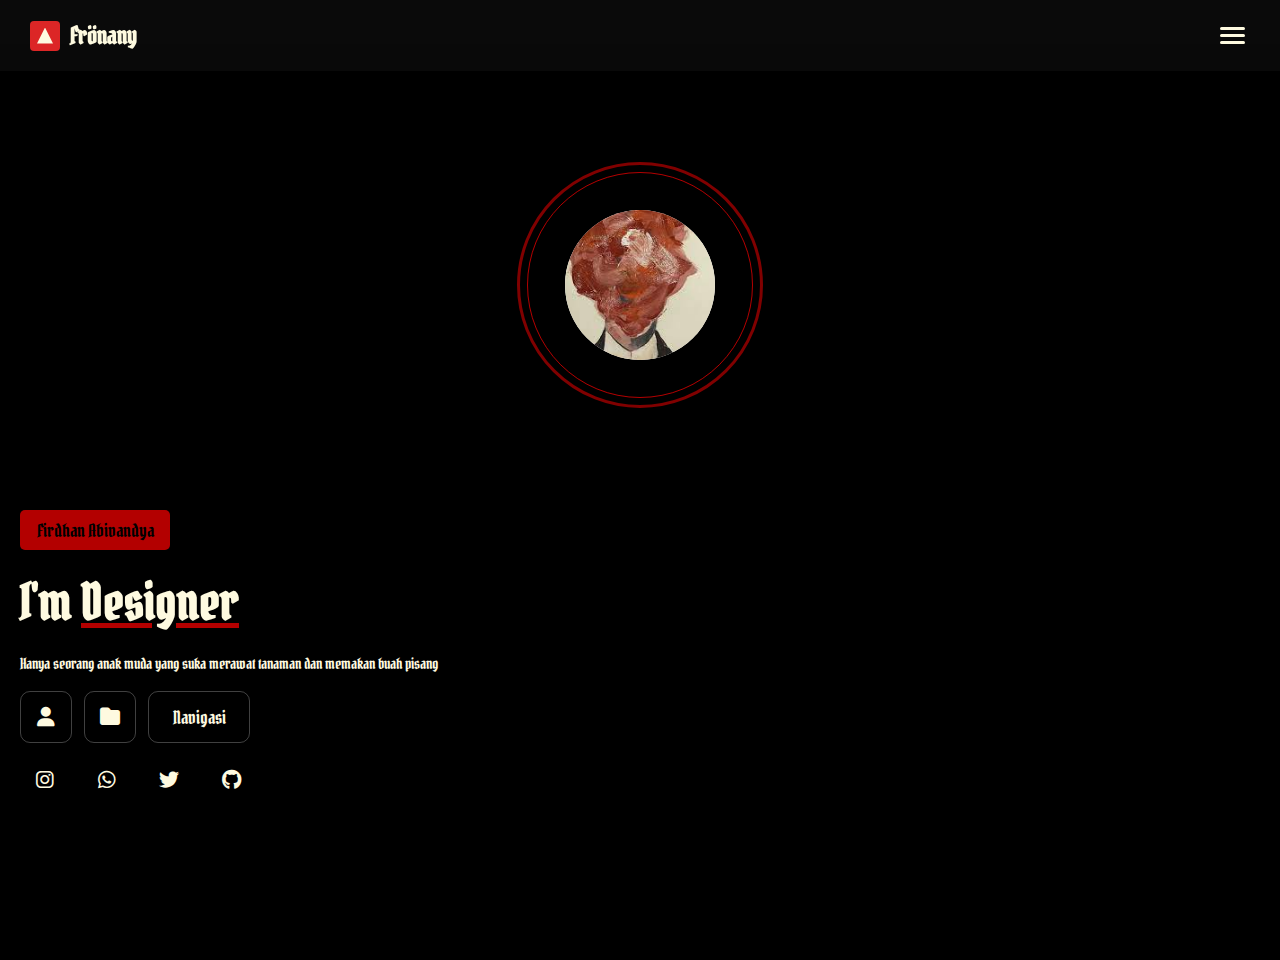
<file: Bagian-Home/index.html>
<!DOCTYPE html>
<html lang="en">
<head>
  <title>HOME</title>
    <link href="https://fonts.googleapis.com/css2?family=Pirata+One&display=swap" rel="stylesheet">
    
    <link rel="stylesheet" href="https://cdnjs.cloudflare.com/ajax/libs/font-awesome/6.5.1/css/all.min.css">
  <style>
    *, body, html {
      padding: 0;
      margin: 0;
    }
    
    body {
      background: #0a0a0a;
      font-family: sans-serif;
      font-family: 'Pirata One', cursive;
      color: #fefae0;
    }
  
    .Container {
      width: 100%;
      height: 100vh;
      background-color: black;
    }
    
    .Foto {
      display: flex;
      justify-content: center;
      align-items: center;
      background-color: black;
      width: 100%;
      height: 50vh;
    }
    
    .lingkaranFoto {
      display: flex;
      justify-content: center;
      align-items: center;
      height: 180px;
      width: 180px;
      border-radius: 50%;
      border: 3px solid rgba(255, 0, 0, 0.50);
      padding: 30px;
    }
    
    .lingkaran2 {
      display: flex;
      justify-content: center;
      align-items: center;
      height: 150px;
      width: 150px;
      border-radius: 50%;
      border: 1px solid rgba(255, 0, 0, 0.70);
      padding: 37px;
    }
    
    .img {
      height: 150px;
      width: 150px;
      border-radius: 100%;
      background-color: white;
      overflow: hidden;
    }
    
    .img img {
      height: 270px;
      width: auto;
      object-fit: cover;
      transform: translate(0%, -20%);
    }
    
    .section {
      padding-left: 20px;
    }
    
    .nama {
      display: flex;
      justify-content: center;
      align-items: center;
      height: 40px;
      width: 150px;
      background-color: rgba(255, 0, 0, 0.70);
      border-radius: 5px;
      color: black;
      font-size: 18px;
    }
    
    .teks, .paragraf {
      margin-top: 20px;
    }
    
    .Head h1 {
      font-size: 50px;
    }
    
    .Head span {
      text-decoration: underline;
      text-decoration-color: rgba(255, 0, 0, 0.70);
    }
    
    .paragraf p {
      font-size: 15px;
    }
    
    .tombol {
      display: flex;
      flex-wrap: wrap;
      justify-content: flex-start;
      align-content: center;
      background-color: transparent;
      width: 250px;
      height: 150px;
      /* border: 1px solid white; */
      gap: 12px;
    }
    
    .kotak {
      display: flex;
      justify-content: center;
      align-items: center;
      height: 50px;
      width: 50px;
      border: 1px solid rgba(255, 255, 255, 0.25);
      border-radius: 10px;
      text-decoration: none;
      font-size: 20px;
      color: #fefae0;
    }
    
    .l {
      border: none;
    }
    
    .lebar {
      display: flex;
      font-size: 18px;
      justify-content: center;
      align-items: center;
      height: 50px;
      width: 100px;
      border: 1px solid rgba(255, 255, 255, 0.25);
      border-radius: 10px;
      color: #fefae0;
      text-decoration: none;
      
    }
    
    .kotak:hover,
    .lebar:hover {
      background-color: red;
    }

     body {
          font-family: 'Pirata One', cursive;
          font-size: 3rem;
          color: #fefae0;
          margin-top: 60px;
        }
        
            /* Header */
        .header {
            position: fixed;
            top: 0;
            left: 0;
            right: 0;
            padding: 20px 30px;
            display: flex;
            justify-content: space-between;
            align-items: center;
            z-index: 1000;
            background: rgba(10, 10, 10, 0.9);
            backdrop-filter: blur(10px);
        }

        .logo {
            display: flex;
            align-items: center;
            gap: 10px;
        }

        .logo-icon {
            width: 30px;
            height: 30px;
            background: #dc2626;
            border-radius: 4px;
            display: flex;
            align-items: center;
            justify-content: center;
            position: relative;
        }

        .logo-icon::before {
            content: '';
            width: 16px;
            height: 16px;
            background: #fefae0;
            clip-path: polygon(50% 0%, 0% 100%, 100% 100%);
        }

        .logo-text {
            font-size: 24px;
            font-weight: bold;
        }

        .hamburger {
            display: flex;
            flex-direction: column;
            cursor: pointer;
            gap: 4px;
            padding: 5px;
            transition: all 0.3s ease;
        }

        .hamburger span {
            width: 25px;
            height: 3px;
            background: #fefae0;
            transition: all 0.3s ease;
            border-radius: 2px;
        }

        .hamburger.active span:nth-child(1) {
            transform: rotate(45deg) translate(5px, 5px);
        }

        .hamburger.active span:nth-child(2) {
            opacity: 0;
        }

        .hamburger.active span:nth-child(3) {
            transform: rotate(-45deg) translate(7px, -6px);
        }

        /* Mobile Menu */
        .mobile-menu {
            position: fixed;
            top: 0;
            right: -200%;
            width: 100%;
            height: 100vh;
            background: black;
            backdrop-filter: blur(20px);
            transition: right 0.3s ease;
            z-index: 999;
            padding-top : 200px;
        }

        .mobile-menu.active {
            right: 0;
        }

        .mobile-menu ul {
            list-style: none;
        }

        .mobile-menu li {
          padding-top: 20px;
            margin-bottom: -20px;
        }

        .mobile-menu a {
            color: #5a5544;
            text-decoration: none;
            font-size: 30px;
            font-weight: 500;
            transition: color 0.3s ease;
        }

        .mobile-menu a:hover {
            color: #fefae0;
        }
        
        .garisAd, .garisPr{
          display: flex;
          
          width: 87px;
          height: 0px;
        }
        
        .garisMot {
          display: flex;
          
          width: 110px;
          height: 0px;
        }
        
        .garisAb, .garisHom{
          display: flex;
          border: 1px solid black;
          background-color: black;
          width: 59px;
          height: 1px;
        }
        
       a:hover .garisHom, 
       a:hover .garisAb,
       a:hover .garisMot,
       a:hover .garisAd,
       a:hover .garisPr{
          border: 1px solid red;
          background-color: red;
        }

    
  
  </style>
</head>
<body>
    <!-- Header -->
    <header class="header">
        <div class="logo">
            <div class="logo-icon"></div>
            <span class="logo-text">Frönany</span>
        </div>
        <div class="hamburger" id="hamburger">
            <span></span>
            <span></span>
            <span></span>
        </div>
    </header>

    <!-- Mobile Menu -->
    <nav class="mobile-menu" id="mobileMenu">
        <ul>
            <li><a href="index.html">Home <span class="garisHom"></span></a></li>
            <li><a href="../aboutme.html">About <span class="garisAb"></span></a></li>
            <li><a href="../Projects.html">Project <span class="garisPr"></span></a></li>
            <li><a href="../carrier.html">Motivation <span class="garisMot"></a></span></li>
            <li><a href="../footer.html">Address <span class="garisAd"></span></a></li>
        </ul>
    </nav>
  <div class="Container">
    
    <div class="Foto">
      <div class="lingkaranFoto">
        <div class="lingkaran2">
          <div class="img">
            <img src="1.jpeg" alt="">
          </div>
        </div>
      </div>
    </div>
    
    
    <div class="section">
      <div class="nama">
        <p>Firdhan Abivandya</p>
      </div>
      
      
      
      <div class="teks">
        <div class="Head">
          <h1>I'm <span>Designer</span></h1>
        </div>
        
        <div class="paragraf">
          <p>Hanya seorang anak muda yang suka merawat tanaman dan memakan buah pisang</p>
        </div>
      </div>
      
      
      
      <div class="Cont-tombol">
        <div class="tombol">
              <a href="#" class="kotak">
                <i class="fa-solid fa-user"></i>
              </a>
          
              <a href="#" class="kotak">
                <i class="fa-solid fa-folder"></i>
              </a>
          
          
              <a href="#" class="lebar">
                Navigasi
              </a>
          
              <a href="#" class="kotak l">
                <i class="fa-brands fa-instagram"></i>
              </a>
            
              <a href="#" class="kotak l">
                <i class="fa-brands fa-whatsapp"></i>
              </a>
            
              <a href="#" class="kotak l">
                <i class="fa-brands fa-twitter"></i>
              </a>
            
              <a href="#" class="kotak l">
                <i class="fa-brands fa-github"></i>
              </a>

          
        </div>
      </div>
    </div>
  </div>
   <script>
              // Hamburger Menu Toggle
        const hamburger = document.getElementById('hamburger');
        const mobileMenu = document.getElementById('mobileMenu');
        const overlay = document.getElementById('overlay');

        function toggleMenu() {
            hamburger.classList.toggle('active');
            mobileMenu.classList.toggle('active');
            overlay.classList.toggle('active');
            document.body.style.overflow = mobileMenu.classList.contains('active') ? 'hidden' : 'auto';
        }

        hamburger.addEventListener('click', toggleMenu);
        overlay.addEventListener('click', toggleMenu);

        // Close menu when clicking on menu links
        const menuLinks = document.querySelectorAll('.mobile-menu a');
        menuLinks.forEach(link => {
            link.addEventListener('click', () => {
                toggleMenu();
            });
        });
    </script>
</body>
</html>
</file>
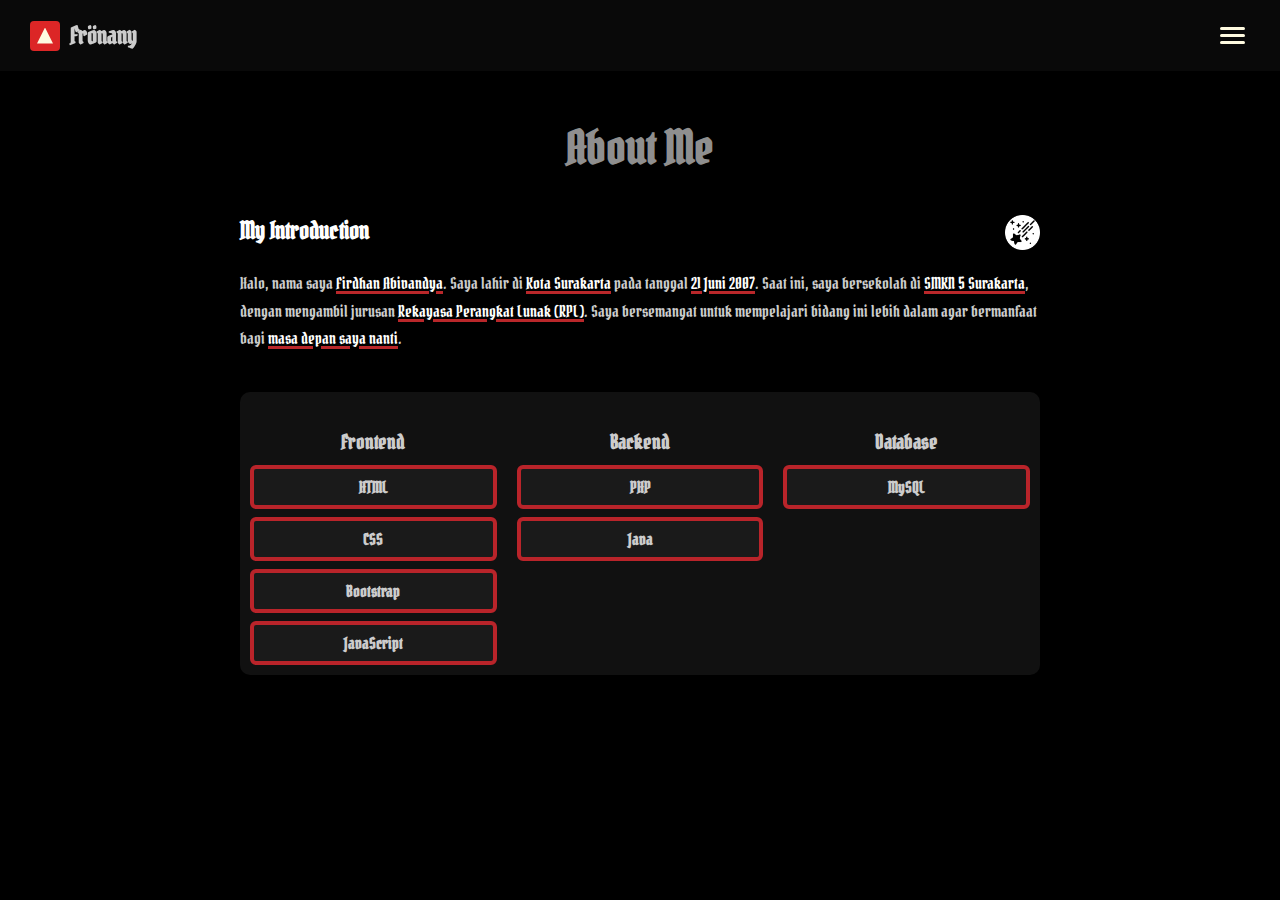
<file: aboutme.html>
<!DOCTYPE html>
<html lang="en">
    <head>
        <meta charset="UTF-8">
        <meta name="viewport" content="width=device-width, initial-scale=1.0">
        <title>Document</title>

        <link
            href="https://fonts.googleapis.com/css2?family=Pirata+One&display=swap"
            rel="stylesheet">

        <style>
            body {
                margin: 0;
                font-family: 'Pirata One', cursive;
                background-color: #000;
                color: #ccc;
                margin-top: 60px;
            }

            .container {
        max-width: 800px;
        margin: auto;
        padding: 20px;
    }

   /* Header */
        .header {
            position: fixed;
            top: 0;
            left: 0;
            right: 0;
            padding: 20px 30px;
            display: flex;
            justify-content: space-between;
            align-items: center;
            z-index: 1000;
            background: rgba(10, 10, 10, 0.9);
            backdrop-filter: blur(10px);
        }

        .logo {
            display: flex;
            align-items: center;
            gap: 10px;
        }

        .logo-icon {
            width: 30px;
            height: 30px;
            background: #dc2626;
            border-radius: 4px;
            display: flex;
            align-items: center;
            justify-content: center;
            position: relative;
        }

        .logo-icon::before {
            content: '';
            width: 16px;
            height: 16px;
            background: #fefae0;
            clip-path: polygon(50% 0%, 0% 100%, 100% 100%);
        }

        .logo-text {
            font-size: 24px;
            font-weight: bold;
        }

        .hamburger {
            display: flex;
            flex-direction: column;
            cursor: pointer;
            gap: 4px;
            padding: 5px;
            transition: all 0.3s ease;
        }

        .hamburger span {
            width: 25px;
            height: 3px;
            background: #fefae0;
            transition: all 0.3s ease;
            border-radius: 2px;
        }

        .hamburger.active span:nth-child(1) {
            transform: rotate(45deg) translate(5px, 5px);
        }

        .hamburger.active span:nth-child(2) {
            opacity: 0;
        }

        .hamburger.active span:nth-child(3) {
            transform: rotate(-45deg) translate(7px, -6px);
        }
    .section-title {
        text-align: center;
        font-size: 46px;
        opacity: 70%;
    }

    .subtitle {
        font-size: 24px;
        margin-top: 20px;
        color: white;
    }

    .description {
        margin-top: 15px;
        line-height: 1.7;
    }

    .highlight {
        color: #fff;
        text-decoration: underline ;
        text-decoration-color: #B9272A;
        text-decoration-thickness: 20%;
    }

    .skills-section {
        margin-top: 40px;
        display: flex;
        justify-content: space-between;
        flex-wrap: wrap;
        background-color: #111;
        border-radius: 10px;
    }

    .skills-category {
        flex: 1 1 30%;
        margin: 10px;
    }

    .category-title {
        font-size: 20px;
        margin-bottom: 10px;  
        font-weight: bold;
        text-align: center;
    }

    .skills-list {
        display: flex;
        flex-direction: column;
        gap: 8px;
    }

    .skill-item {
        background-color: #1a1a1a;
        padding: 8px 12px;
        border: 4px solid #B9242A;
        border-radius: 6px;
        text-align: center;
        font-weight: bold;
    }

    .scroll-top-btn {
        position: fixed;
        bottom: 20px;
        right: 20px;
        background-color: #000;
        color: #fff;
        border: none;
        padding: 10px;
        border-radius: 6px;
        cursor: pointer;
    }
      /* Mobile Menu */
        .mobile-menu {
            position: fixed;
            top: 0;
            right: -200%;
            width: 100%;
            height: 100vh;
            background: black;
            backdrop-filter: blur(20px);
            transition: right 0.3s ease;
            z-index: 999;
            padding-top : 200px;
        }

        .mobile-menu.active {
            right: 0;
        }

        .mobile-menu ul {
            list-style: none;
        }

        .mobile-menu li {
          padding-top: 20px;
            margin-bottom: -20px;
        }

        .mobile-menu a {
            color: #5a5544;
            text-decoration: none;
            font-size: 30px;
            font-weight: 500;
            transition: color 0.3s ease;
        }

        .mobile-menu a:hover {
            color: #fefae0;
        }
        
        .garisAd, .garisPr{
          display: flex;
          
          width: 87px;
          height: 0px;
        }
        
        .garisMot {
          display: flex;
          
          width: 110px;
          height: 0px;
        }
        
        .garisAb, .garisHom{
          display: flex;
          border: 1px solid black;
          background-color: black;
          width: 59px;
          height: 1px;
        }
        
       a:hover .garisHom, 
       a:hover .garisAb,
       a:hover .garisMot,
       a:hover .garisAd,
       a:hover .garisPr{
          border: 1px solid red;
          background-color: red;
        }

    
</style>
    </head>
    <body>
                        <!-- Header -->
    <header class="header">
        <div class="logo">
            <div class="logo-icon"></div>
            <span class="logo-text">Frönany</span>
        </div>
        <div class="hamburger" id="hamburger">
            <span></span>
            <span></span>
            <span></span>
        </div>
    </header>

    <!-- Mobile Menu -->
    <nav class="mobile-menu" id="mobileMenu">
        <ul>
            <li><a href="Bagian-Home/index.html">Home <span class="garisHom"></span></a></li>
            <li><a href="aboutme.html">About <span class="garisAb"></span></a></li>
            <li><a href="Projects.html">Project <span class="garisPr"></span></a></li>
            <li><a href="carrier.html">Motivation <span class="garisMot"></a></span></li>
            <li><a href="footer.html">Address <span class="garisAd"></span></a></li>
        </ul>
    </nav>
        <div class="container">

            <h2 class="section-title">About Me</h2>

            <section class="about-section">
                <div class="introduction">
                    <h3 class="subtitle">My Introduction<img
                            src="assets/icon/shooting-star.png"
                            style="width: 35px; float: right;" alt></h3>
                    <p class="description">
                        Halo, nama saya <span class="highlight">Firdhan
                            Abivandya</span>. Saya lahir di
                        <span class="highlight">Kota Surakarta</span> pada
                        tanggal
                        <span class="highlight">21 Juni 2007</span>. Saat ini,
                        saya bersekolah di
                        <span class="highlight">SMKN 5 Surakarta</span>, dengan
                        mengambil jurusan
                        <span class="highlight">Rekayasa Perangkat Lunak
                            (RPL)</span>. Saya bersemangat untuk mempelajari
                        bidang ini lebih dalam agar bermanfaat bagi
                        <span class="highlight">masa depan saya nanti</span>.
                    </p>
                </div>
            </section>

            <section class="skills-section">
                <div class="skills-category">
                    <h4 class="category-title">Frontend</h4>
                    <div class="skills-list">
                        <span class="skill-item">HTML</span>
                        <span class="skill-item">CSS</span>
                        <span class="skill-item">Bootstrap</span>
                        <span class="skill-item">JavaScript</span>
                    </div>
                </div>

                <div class="skills-category">
                    <h4 class="category-title">Backend</h4>
                    <div class="skills-list">
                        <span class="skill-item">PHP</span>
                        <span class="skill-item">Java</span>
                    </div>
                </div>

                <div class="skills-category">
                    <h4 class="category-title">Database</h4>
                    <div class="skills-list">
                        <span class="skill-item">MySQL</span>
                    </div>
                </div>
            </section>
            <script>
              // Hamburger Menu Toggle
        const hamburger = document.getElementById('hamburger');
        const mobileMenu = document.getElementById('mobileMenu');
        const overlay = document.getElementById('overlay');

        function toggleMenu() {
            hamburger.classList.toggle('active');
            mobileMenu.classList.toggle('active');
            overlay.classList.toggle('active');
            document.body.style.overflow = mobileMenu.classList.contains('active') ? 'hidden' : 'auto';
        }

        hamburger.addEventListener('click', toggleMenu);
        overlay.addEventListener('click', toggleMenu);

        // Close menu when clicking on menu links
        const menuLinks = document.querySelectorAll('.mobile-menu a');
        menuLinks.forEach(link => {
            link.addEventListener('click', () => {
                toggleMenu();
            });
        });
    </script>
        </body>
    </html>
</file>
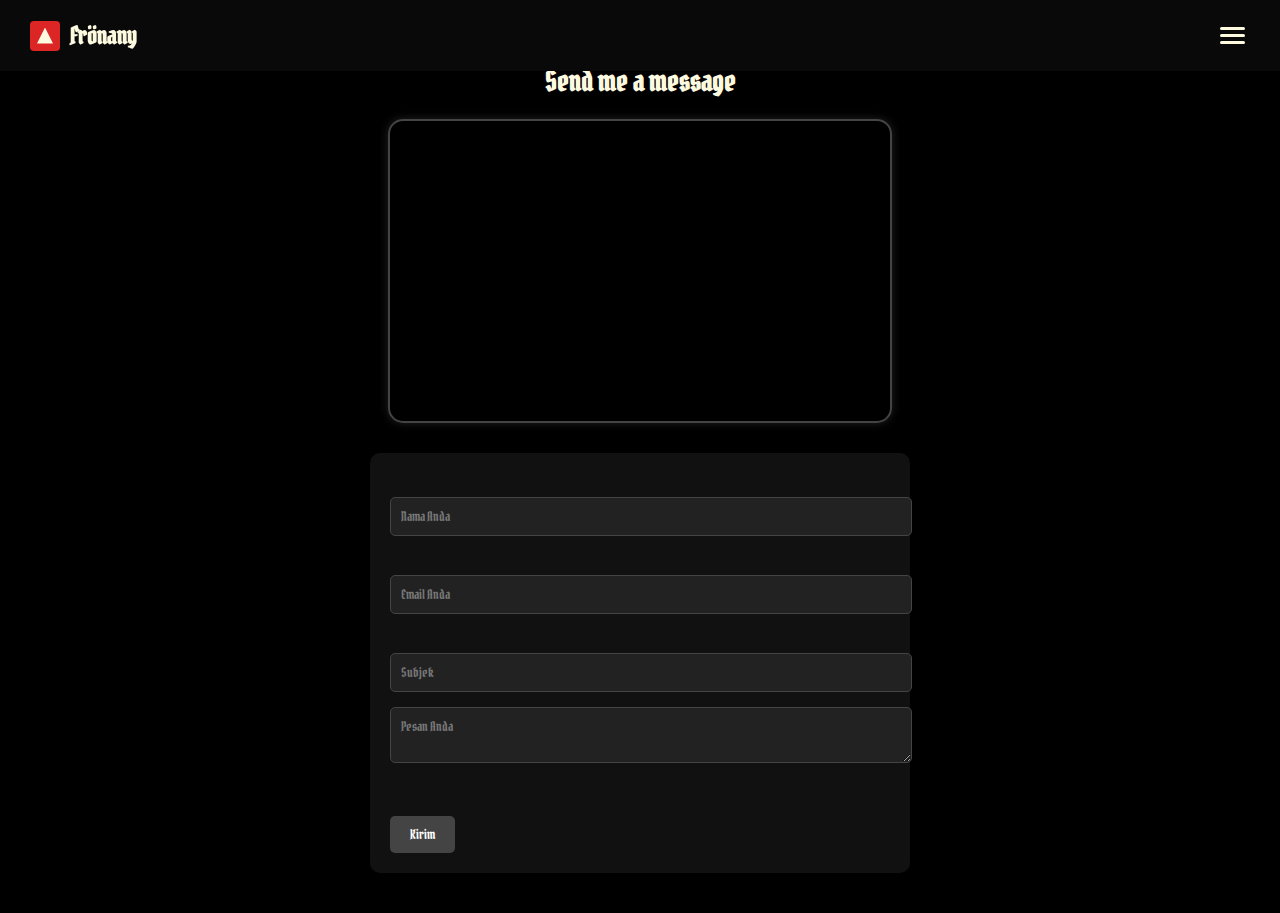
<file: footer.html>
<!DOCTYPE html>
<html lang="id">
<head>
  <meta charset="UTF-8">
  <title>Contact Footer</title>
  <link href="https://fonts.googleapis.com/css2?family=Pirata+One&display=swap" rel="stylesheet">
  <script src="https://cdn.emailjs.com/dist/email.min.js"></script>
  <script>
    (function(){
      emailjs.init("IVGs3Mn-Q17accpDr");
    })();
  </script>
  <style>
    body {
      margin: 0;
      font-family: 'Pirata One', cursive;
      background-color: #000;
      color: #ccc;
    }

    footer {
      padding: 40px 20px;
      display: flex;
      flex-direction: column;
      align-items: center;
    }

    h2 {
      font-size: 28px;
      margin-bottom: 20px;
    }

    .map-container {
      width: 90%;
      max-width: 500px;
      height: 300px;
      border-radius: 15px;
      overflow: hidden;
      border: 2px solid #444;
      box-shadow: 0 0 10px #222;
      margin-bottom: 30px;
    }

    iframe {
      width: 100%;
      height: 100%;
      border: 0;
    }

    .form-container {
      background-color: #111;
      padding: 20px;
      border-radius: 10px;
      width: 90%;
      max-width: 500px;
    }

    .form-container input,
    .form-container textarea {
      width: 100%;
      padding: 10px;
      margin-bottom: 15px;
      background-color: #222;
      color: #ccc;
      border: 1px solid #444;
      border-radius: 5px;
      font-family: 'Pirata One', cursive;
    }

    .form-container input::placeholder,
    .form-container textarea::placeholder {
      color: #777;
    }

    .form-container button {
      background-color: #444;
      color: white;
      padding: 10px 20px;
      border: none;
      border-radius: 5px;
      font-family: 'Pirata One', cursive;
      cursor: pointer;
    }

    .form-container button:hover {
      background-color: #666;
    }

    .popup {
  position: fixed;
  top: 20px;
  left: 50%;
  transform: translateX(-50%);
  background-color: #111;
  color: white;
  padding: 16px 24px;
  border-radius: 8px;
  z-index: 99999; 
  box-shadow: 0 0 10px rgba(0,0,0,0.5);
  display: none;
  border-left: 6px solid #c2185b;
  font-family: sans-serif;
  animation: fadeInOut 4s ease-in-out forwards;
  max-width: 80vw;
  width: fit-content;
  text-align: center;
  pointer-events: none; 
}



    @keyframes fadeInOut {
      0% {opacity: 0; transform: translateY(-10px);}
      10% {opacity: 1; transform: translateY(0);}
      90% {opacity: 1;}
      100% {opacity: 0; transform: translateY(-10px);}
    }

            body {
          font-family: 'Pirata One', cursive;
          font-size: 3rem;
          color: #fefae0;
        }
        
            /* Header */
        .header {
            position: fixed;
            top: 0;
            left: 0;
            right: 0;
            padding: 20px 30px;
            display: flex;
            justify-content: space-between;
            align-items: center;
            z-index: 1000;
            background: rgba(10, 10, 10, 0.9);
            backdrop-filter: blur(10px);
        }

        .logo {
            display: flex;
            align-items: center;
            gap: 10px;
        }

        .logo-icon {
            width: 30px;
            height: 30px;
            background: #dc2626;
            border-radius: 4px;
            display: flex;
            align-items: center;
            justify-content: center;
            position: relative;
        }

        .logo-icon::before {
            content: '';
            width: 16px;
            height: 16px;
            background: #fefae0;
            clip-path: polygon(50% 0%, 0% 100%, 100% 100%);
        }

        .logo-text {
            font-size: 24px;
            font-weight: bold;
        }

        .hamburger {
            display: flex;
            flex-direction: column;
            cursor: pointer;
            gap: 4px;
            padding: 5px;
            transition: all 0.3s ease;
        }

        .hamburger span {
            width: 25px;
            height: 3px;
            background: #fefae0;
            transition: all 0.3s ease;
            border-radius: 2px;
        }

        .hamburger.active span:nth-child(1) {
            transform: rotate(45deg) translate(5px, 5px);
        }

        .hamburger.active span:nth-child(2) {
            opacity: 0;
        }

        .hamburger.active span:nth-child(3) {
            transform: rotate(-45deg) translate(7px, -6px);
        }

        /* Mobile Menu */
        .mobile-menu {
            position: fixed;
            top: 0;
            right: -200%;
            width: 100%;
            height: 100vh;
            background: black;
            backdrop-filter: blur(20px);
            transition: right 0.3s ease;
            z-index: 999;
            padding-top : 200px;
        }

        .mobile-menu.active {
            right: 0;
        }

        .mobile-menu ul {
            list-style: none;
        }

        .mobile-menu li {
          padding-top: 20px;
            margin-bottom: -20px;
        }

        .mobile-menu a {
            color: #5a5544;
            text-decoration: none;
            font-size: 30px;
            font-weight: 500;
            transition: color 0.3s ease;
        }

        .mobile-menu a:hover {
            color: #fefae0;
        }
        
        .garisAd, .garisPr{
          display: flex;
          
          width: 87px;
          height: 0px;
        }
        
        .garisMot {
          display: flex;
          
          width: 110px;
          height: 0px;
        }
        
        .garisAb, .garisHom{
          display: flex;
          border: 1px solid black;
          background-color: black;
          width: 59px;
          height: 1px;
        }
        
       a:hover .garisHom, 
       a:hover .garisAb,
       a:hover .garisMot,
       a:hover .garisAd,
       a:hover .garisPr{
          border: 1px solid red;
          background-color: red;
        }
  </style>
</head>
<body>
         <!-- Header -->
    <header class="header">
        <div class="logo">
            <div class="logo-icon"></div>
            <span class="logo-text">Frönany</span>
        </div>
        <div class="hamburger" id="hamburger">
            <span></span>
            <span></span>
            <span></span>
        </div>
    </header>

    <!-- Mobile Menu -->
    <nav class="mobile-menu" id="mobileMenu">
        <ul>
            <li><a href="Bagian-Home/index.html">Home <span class="garisHom"></span></a></li>
            <li><a href="aboutme.html">About <span class="garisAb"></span></a></li>
            <li><a href="Projects.html">Project <span class="garisPr"></span></a></li>
            <li><a href="carrier.html">Motivation <span class="garisMot"></a></span></li>
            <li><a href="footer.html">Address <span class="garisAd"></span></a></li>
        </ul>
    </nav>
  <footer>
    <h2>Send me a message</h2>

    <div class="map-container">
      <iframe src="https://www.google.com/maps/embed?pb=!1m18!1m12!1m3!1d3976.7397929077583!2d109.3438258749961!3d-0.02021259998767061!2m3!1f0!2f0!3f0!3m2!1i1024!2i768!4f13.1!3m3!1m2!1s0x2e1d585f9c6379d3%3A0x8d0c33cb8e64c7b2!2sPontianak%2C%20Kota%20Pontianak%2C%20Kalimantan%20Barat!5e0!3m2!1sid!2sid!4v1719123456789"
        allowfullscreen=""
        loading="lazy"
        referrerpolicy="no-referrer-when-downgrade">
      </iframe>
    </div>

    <div class="form-container">
      <form id="contact-form">
        <input type="text" name="from_name" placeholder="Nama Anda" required />
        <input type="email" name="from_email" placeholder="Email Anda" required />
        <input type="text" name="subject" placeholder="Subjek" />
        <textarea name="message" placeholder="Pesan Anda" required></textarea>
        <button type="submit">Kirim</button>
      </form>
    </div>
  </footer>

  <div id="popup" class="popup"></div>

  <script>
    function showPopup(message) {
      const popup = document.getElementById("popup");
      popup.innerText = message;
      popup.style.display = "block";

      setTimeout(() => {
        popup.style.display = "none";
      }, 4000); 
    }

    document.getElementById("contact-form").addEventListener("submit", function(e) {
      e.preventDefault();

      emailjs.sendForm("service_e89eltg", "template_sekszef", this)
        .then(function(response) {
          showPopup("Pesan berhasil dikirim!");
        }, function(error) {
          showPopup("Gagal mengirim pesan: " + error.text);
        });
    });
                  // Hamburger Menu Toggle
        const hamburger = document.getElementById('hamburger');
        const mobileMenu = document.getElementById('mobileMenu');
        const overlay = document.getElementById('overlay');

        function toggleMenu() {
            hamburger.classList.toggle('active');
            mobileMenu.classList.toggle('active');
            overlay.classList.toggle('active');
            document.body.style.overflow = mobileMenu.classList.contains('active') ? 'hidden' : 'auto';
        }

        hamburger.addEventListener('click', toggleMenu);
        overlay.addEventListener('click', toggleMenu);

        // Close menu when clicking on menu links
        const menuLinks = document.querySelectorAll('.mobile-menu a');
        menuLinks.forEach(link => {
            link.addEventListener('click', () => {
                toggleMenu();
            });
        });
  </script>

</body>
</html>
</file>
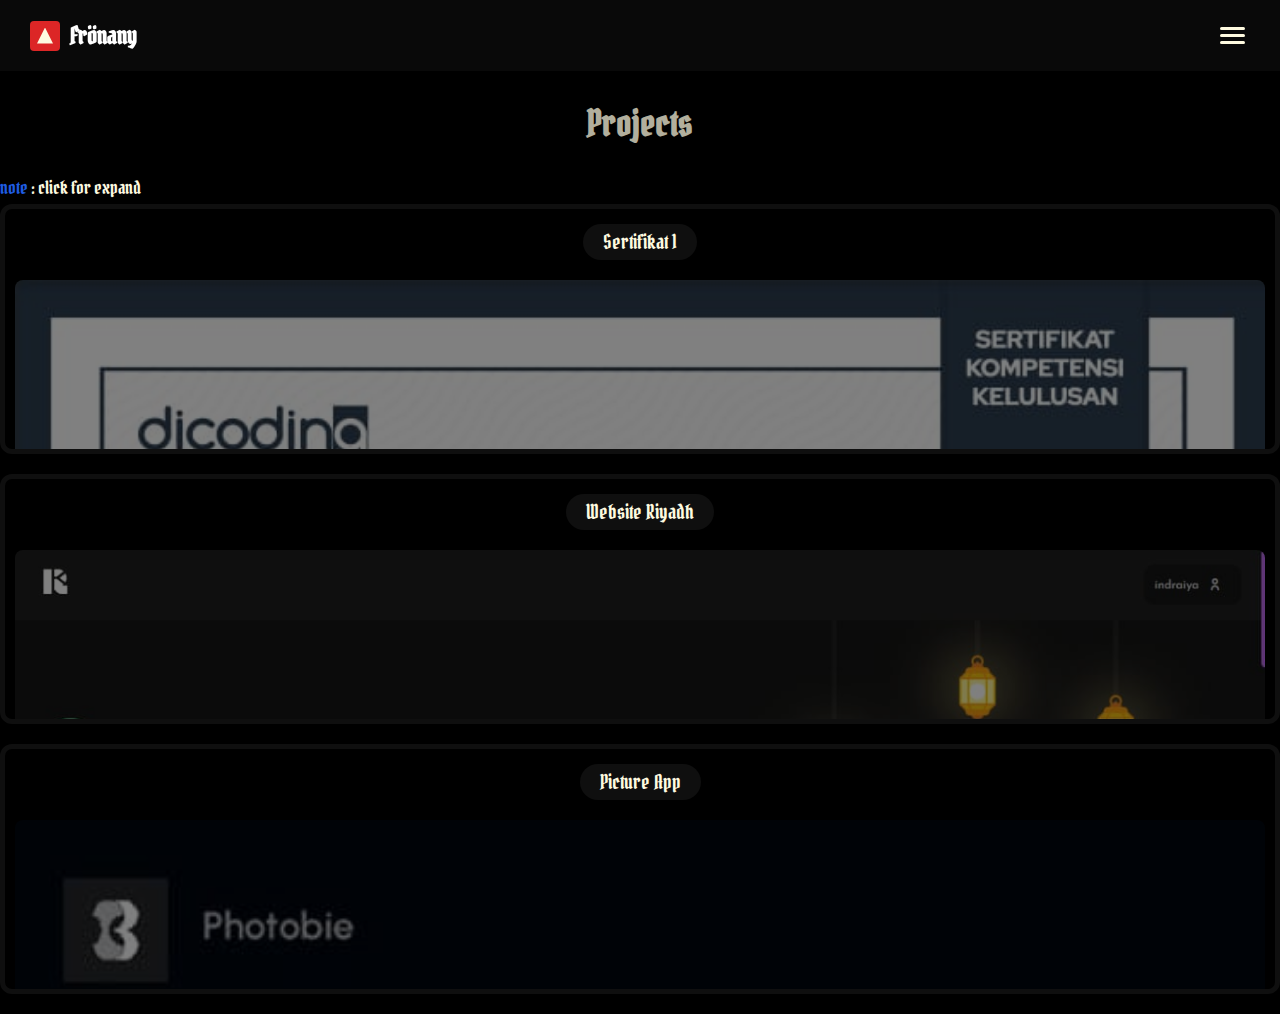
<file: Projects.html>
<!DOCTYPE html>
<html lang="en">
    <head>
        <meta charset="UTF-8">
        <meta name="viewport" content="width=device-width, initial-scale=1.0">
        <title>Document</title>

        <link
            href="https://fonts.googleapis.com/css2?family=Pirata+One&display=swap"
            rel="stylesheet">

        <style>
            body {
                margin: 0;
                font-family: 'Pirata One', cursive;
                background-color: #000;
                color: #ccc;
                margin-top: 100px;
            }

            /* .container {
        max-width: 800px;
        margin: auto;
        padding: 20px;
    } */

    .header {
        display: flex;
        justify-content: space-between;
        align-items: center;
        padding: 10px 0;
    }

    .logo {
        font-size: 24px;
        font-weight: bold;
        color: #fff;
    }

            body {
          font-family: 'Pirata One', cursive;
          font-size: 3rem;
          color: #fefae0;
        }
        
            /* Header */
        .header {
            position: fixed;
            top: 0;
            left: 0;
            right: 0;
            padding: 20px 30px;
            display: flex;
            justify-content: space-between;
            align-items: center;
            z-index: 1000;
            background: rgba(10, 10, 10, 0.9);
            backdrop-filter: blur(10px);
        }

        .logo {
            display: flex;
            align-items: center;
            gap: 10px;
        }

        .logo-icon {
            width: 30px;
            height: 30px;
            background: #dc2626;
            border-radius: 4px;
            display: flex;
            align-items: center;
            justify-content: center;
            position: relative;
        }

        .logo-icon::before {
            content: '';
            width: 16px;
            height: 16px;
            background: #fefae0;
            clip-path: polygon(50% 0%, 0% 100%, 100% 100%);
        }

        .logo-text {
            font-size: 24px;
            font-weight: bold;
        }

        .hamburger {
            display: flex;
            flex-direction: column;
            cursor: pointer;
            gap: 4px;
            padding: 5px;
            transition: all 0.3s ease;
        }

        .hamburger span {
            width: 25px;
            height: 3px;
            background: #fefae0;
            transition: all 0.3s ease;
            border-radius: 2px;
        }

        .hamburger.active span:nth-child(1) {
            transform: rotate(45deg) translate(5px, 5px);
        }

        .hamburger.active span:nth-child(2) {
            opacity: 0;
        }

        .hamburger.active span:nth-child(3) {
            transform: rotate(-45deg) translate(7px, -6px);
        }

        /* Mobile Menu */
        .mobile-menu {
            position: fixed;
            top: 0;
            right: -200%;
            width: 100%;
            height: 100vh;
            background: black;
            backdrop-filter: blur(20px);
            transition: right 0.3s ease;
            z-index: 999;
            padding-top : 200px;
        }

        .mobile-menu.active {
            right: 0;
        }

        .mobile-menu ul {
            list-style: none;
        }

        .mobile-menu li {
          padding-top: 20px;
            margin-bottom: -20px;
        }

        .mobile-menu a {
            color: #5a5544;
            text-decoration: none;
            font-size: 30px;
            font-weight: 500;
            transition: color 0.3s ease;
        }

        .mobile-menu a:hover {
            color: #fefae0;
        }
        
        .garisAd, .garisPr{
          display: flex;
          
          width: 87px;
          height: 0px;
        }
        
        .garisMot {
          display: flex;
          
          width: 110px;
          height: 0px;
        }
        
        .garisAb, .garisHom{
          display: flex;
          border: 1px solid black;
          background-color: black;
          width: 59px;
          height: 1px;
        }
        
       a:hover .garisHom, 
       a:hover .garisAb,
       a:hover .garisMot,
       a:hover .garisAd,
       a:hover .garisPr{
          border: 1px solid red;
          background-color: red;
        }

            .menu-toggle {
                background: none;
                border: none;
                font-size: 28px;
                color: #fff;
            }

            .section-title {
                text-align: center;
                font-size: 36px;
                margin-top: 30px;
                opacity: 70%;
            }

            .project-card {
                border-radius: 12px;
                border: solid 5px #0f0f0f;
                padding: 10px;
                margin-bottom: 20px;
                overflow: hidden;
                transition: all 0.8s ease;
                cursor: pointer;
                max-height: 220px; /* default tinggi awal */
                -webkit-tap-highlight-color: transparent;
                
            }

            .project-title {
                text-align: center;
                font-size: 20px;
                padding: 5px 20px;
                border-radius: 20px;
                background-color: #0f0f0f;
                width: fit-content;
                margin: 5px auto 20px ;
                
            }

            .project-img {
                width: 100%;
                border-radius: 8px;
                opacity: 0.5;
                transition: 0.4s ease-in-out;
            }


            .project-card.expanded {
                max-height: 1000px;
            }

            .project-card.expanded .project-img {
                opacity: 1;
            }


</style>
    </head>
    <body>
                <!-- Header -->
    <header class="header">
        <div class="logo">
            <div class="logo-icon"></div>
            <span class="logo-text">Frönany</span>
        </div>
        <div class="hamburger" id="hamburger">
            <span></span>
            <span></span>
            <span></span>
        </div>
    </header>

    <!-- Mobile Menu -->
    <nav class="mobile-menu" id="mobileMenu">
        <ul>
            <li><a href="Bagian-Home/index.html">Home <span class="garisHom"></span></a></li>
            <li><a href="aboutme.html">About <span class="garisAb"></span></a></li>
            <li><a href="Projects.html">Project <span class="garisPr"></span></a></li>
            <li><a href="carrier.html">Motivation <span class="garisMot"></a></span></li>
            <li><a href="footer.html">Address <span class="garisAd"></span></a></li>
        </ul>
    </nav>


            <h2 class="section-title">Projects</h2>

            <p style="font-size: 18px; margin-bottom: 5px;"><span
                    style="color: rgb(31, 93, 227); ">note</span> : click for
                expand</p>

            <div class="project-card" onclick="toggleExpand(this)">
                <div class="project-title">Sertifikat 1</div>
                <img
                    src="assets/projects/sertifikat.jpeg"
                    alt="Sertifikat 1" class="project-img"
                    onclick="toggleExpand(this)">
            </div>

            <div class="project-card" onclick="toggleExpand(this)">
                <div class="project-title">Website Riyadh</div>
                <img
                    src="assets/projects/website Riyadh.jpeg"
                    alt="Website Riyadh" class="project-img"
                    onclick="toggleExpand(this)">
            </div>

            <div class="project-card" onclick="toggleExpand(this)">
                <div class="project-title">Picture App</div>
                <img
                    src="assets/projects/picture app.jpeg"
                    alt="Picture App" class="project-img"
                    onclick="toggleExpand(this)">
            </div>

            <script>
    function toggleExpand(card) {
    card.classList.toggle("expanded");
    }
     // Hamburger Menu Toggle
        const hamburger = document.getElementById('hamburger');
        const mobileMenu = document.getElementById('mobileMenu');
        const overlay = document.getElementById('overlay');

        function toggleMenu() {
            hamburger.classList.toggle('active');
            mobileMenu.classList.toggle('active');
            overlay.classList.toggle('active');
            document.body.style.overflow = mobileMenu.classList.contains('active') ? 'hidden' : 'auto';
        }

        hamburger.addEventListener('click', toggleMenu);
        overlay.addEventListener('click', toggleMenu);

        // Close menu when clicking on menu links
        const menuLinks = document.querySelectorAll('.mobile-menu a');
        menuLinks.forEach(link => {
            link.addEventListener('click', () => {
                toggleMenu();
            });
        });


</script>

        </body>
    </html>
</file>
